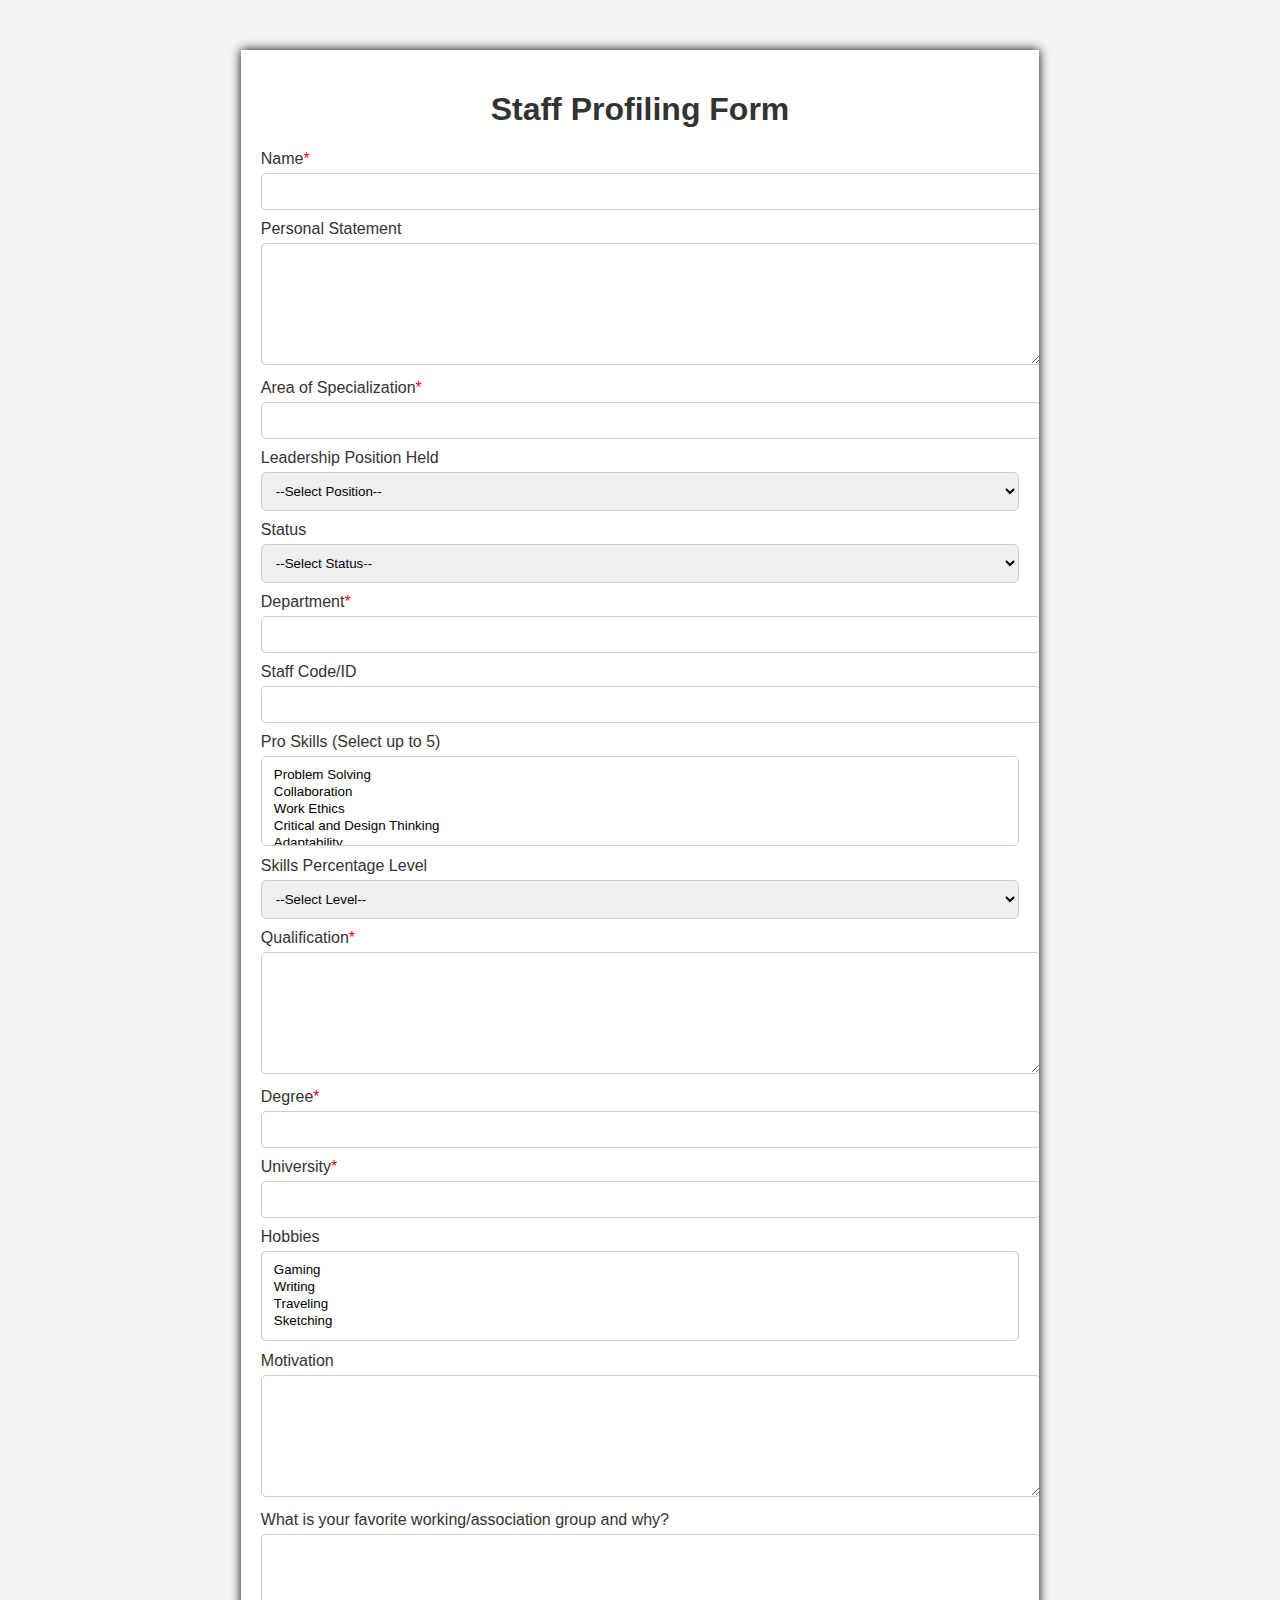
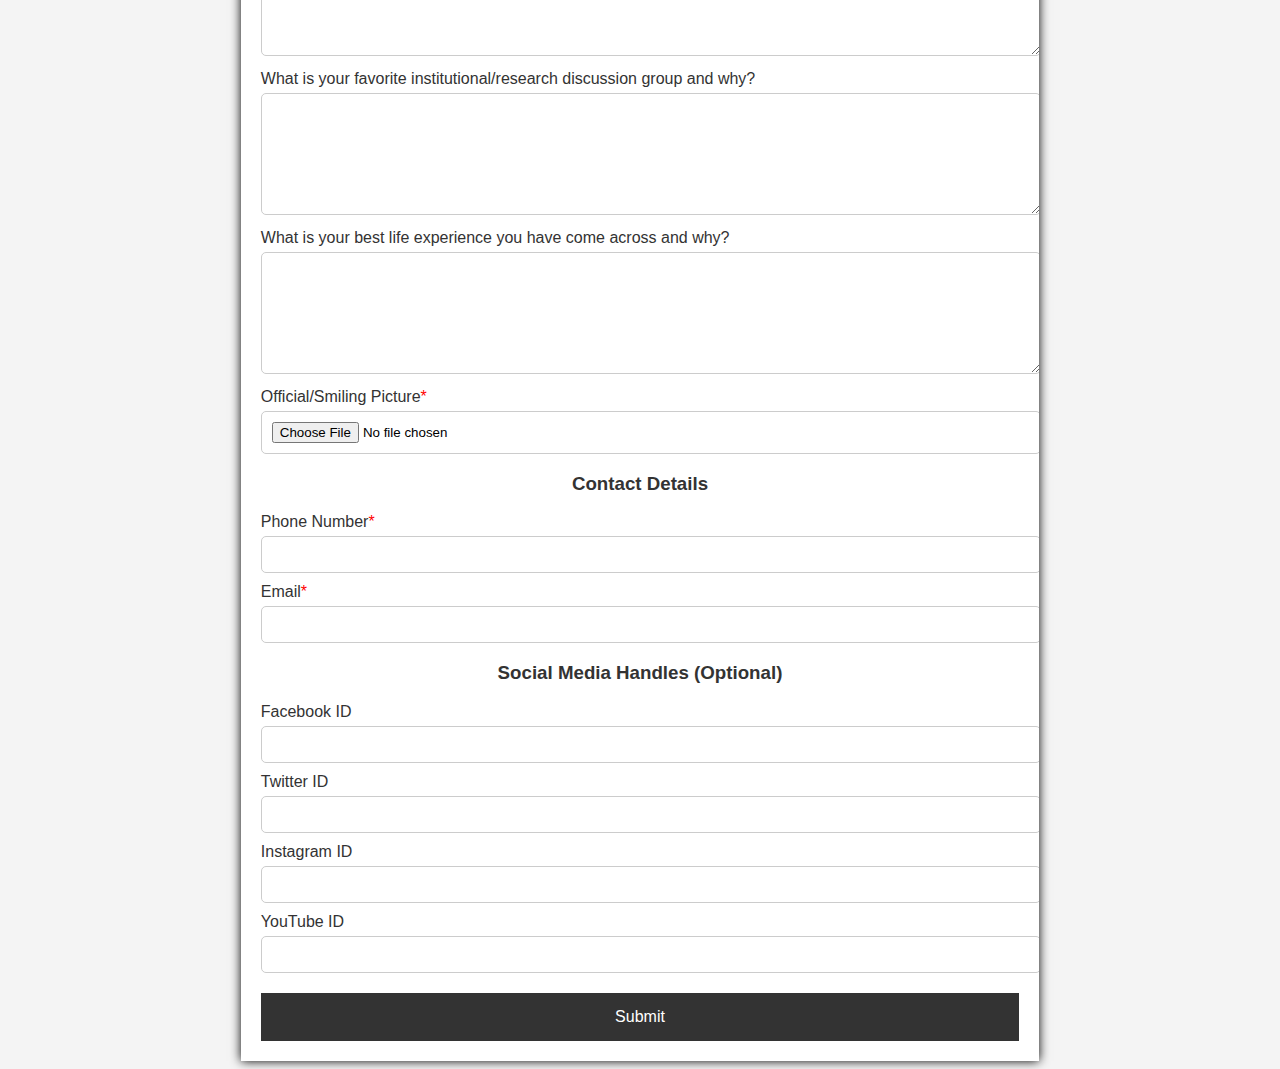
<file: index.html>
<!DOCTYPE html>
<html lang="en">
<head>
    <meta charset="UTF-8">
    <title>University Staff Profiling Form</title>
    <link rel="stylesheet" href="styles.css">
    <!-- Include EmailJS SDK -->
    <script src="https://cdn.emailjs.com/sdk/2.3.2/email.min.js"></script>
    <script>
        (function(){
            emailjs.init("service_ih3c44a"); // Replace with your EmailJS user ID
        })();
    </script>
</head>
<body>
    <div class="container">
        <h1>Staff Profiling Form</h1>
        <form id="staffForm">
            <!-- 1) Name (your name here/required) -->
            <label for="name">Name<span>*</span></label>
            <input type="text" id="name" name="name" required>

            <!-- 2) Personal Statement (your bio/about me) -->
            <label for="personalStatement">Personal Statement</label>
            <textarea id="personalStatement" name="personalStatement"></textarea>

            <!-- 3) Area of Specialization (your specialty here/required) -->
            <label for="specialization">Area of Specialization<span>*</span></label>
            <input type="text" id="specialization" name="specialization" required>

            <!-- 4) Leadership Position Held (selected from an auto picker) -->
            <label for="leadershipPosition">Leadership Position Held</label>
            <select id="leadershipPosition" name="leadershipPosition">
                <option value="">--Select Position--</option>
                <option value="VC">VC</option>
                <option value="DVC">DVC</option>
                <option value="Dean">Dean</option>
                <option value="Sub-Dean">Sub-Dean</option>
                <option value="Faculty Officer">Faculty Officer</option>
                <option value="Director">Director</option>
                <option value="HOD">HOD</option>
                <option value="Librarian">Librarian</option>
                <option value="Registrar">Registrar</option>
                <option value="Student Heads/President">Student Heads/President</option>
                <!-- Add more positions as needed -->
            </select>

            <!-- 5) Status (selected from an auto picker) -->
            <label for="status">Status</label>
            <select id="status" name="status">
                <option value="">--Select Status--</option>
                <option value="Academic - Fulltime/Main">Academic - Fulltime/Main</option>
                <option value="Academic - Parttime/Adjunct">Academic - Parttime/Adjunct</option>
                <option value="Non-academic - Administrative">Non-academic - Administrative</option>
                <option value="Non-academic - Technical/Laboratory">Non-academic - Technical/Laboratory</option>
                <option value="Non-academic - Adhoc/Temporarily">Non-academic - Adhoc/Temporarily</option>
                <option value="Student President">Student President</option>
            </select>

            <!-- Welcome Address (if leadership position is selected) -->
            <div id="welcomeAddressSection" style="display:none;">
                <label for="welcomeAddress">Welcome Address</label>
                <textarea id="welcomeAddress" name="welcomeAddress"></textarea>
            </div>

            <!-- 2) Department (your department/required) -->
            <label for="department">Department<span>*</span></label>
            <input type="text" id="department" name="department" required>

            <!-- 3) Staff Code/ID (optional) -->
            <label for="staffCode">Staff Code/ID</label>
            <input type="text" id="staffCode" name="staffCode">

            <!-- 4) Pro Skills (selected from an auto picker) -->
            <label for="proSkills">Pro Skills (Select up to 5)</label>
            <select id="proSkills" name="proSkills[]" multiple>
                <option value="Problem Solving">Problem Solving</option>
                <option value="Collaboration">Collaboration</option>
                <option value="Work Ethics">Work Ethics</option>
                <option value="Critical and Design Thinking">Critical and Design Thinking</option>
                <option value="Adaptability">Adaptability</option>
                <option value="Management">Management</option>
                <!-- Add more skills as needed -->
            </select>

            <!-- Percentage level -->
            <label for="skillsPercentage">Skills Percentage Level</label>
            <select id="skillsPercentage" name="skillsPercentage">
                <option value="">--Select Level--</option>
                <option value="0-20">0-20%</option>
                <option value="21-40">21-40%</option>
                <option value="41-60">41-60%</option>
                <option value="61-80">61-80%</option>
                <option value="81-100">81-100%</option>
            </select>

            <!-- 10) Qualification (in a text area) -->
            <label for="qualification">Qualification<span>*</span></label>
            <textarea id="qualification" name="qualification" required></textarea>

            <!-- Degree (your last degree here/required) -->
            <label for="degree">Degree<span>*</span></label>
            <input type="text" id="degree" name="degree" required>

            <!-- University (your last university here/required) -->
            <label for="university">University<span>*</span></label>
            <input type="text" id="university" name="university" required>

            <!-- Hobbies (selected from an auto picker) -->
            <label for="hobbies">Hobbies</label>
            <select id="hobbies" name="hobbies[]" multiple>
                <option value="Gaming">Gaming</option>
                <option value="Writing">Writing</option>
                <option value="Traveling">Traveling</option>
                <option value="Sketching">Sketching</option>
                <!-- Add more hobbies as needed -->
            </select>

            <!-- Motivation (in a text area) -->
            <label for="motivation">Motivation</label>
            <textarea id="motivation" name="motivation"></textarea>

            <!-- Favorite Working Group -->
            <label for="favoriteGroup">What is your favorite working/association group and why?</label>
            <textarea id="favoriteGroup" name="favoriteGroup"></textarea>

            <!-- Favorite Discussion Group -->
            <label for="favoriteDiscussion">What is your favorite institutional/research discussion group and why?</label>
            <textarea id="favoriteDiscussion" name="favoriteDiscussion"></textarea>

            <!-- Best Life Experience -->
            <label for="bestExperience">What is your best life experience you have come across and why?</label>
            <textarea id="bestExperience" name="bestExperience"></textarea>

            <!-- Official/Smiling Picture (attach your photo/image here/required) -->
            <label for="photo">Official/Smiling Picture<span>*</span></label>
            <input type="file" id="photo" name="photo" accept="image/*" required>

            <!-- Contact Details -->
            <h3>Contact Details</h3>

            <!-- Phone Number (your phone number here/required/validated) -->
            <label for="phone">Phone Number<span>*</span></label>
            <input type="tel" id="phone" name="phone" required>

            <!-- Email (your email here/required/validated) -->
            <label for="email">Email<span>*</span></label>
            <input type="email" id="email" name="email" required>

            <!-- Social Media Handles (optional) -->
            <h3>Social Media Handles (Optional)</h3>

            <!-- Facebook ID (Supplied/embedded with logo) -->
            <label for="facebook">Facebook ID</label>
            <input type="text" id="facebook" name="facebook">

            <!-- Twitter ID (Supplied/embedded with logo) -->
            <label for="twitter">Twitter ID</label>
            <input type="text" id="twitter" name="twitter">

            <!-- Instagram ID (Supplied/embedded with logo) -->
            <label for="instagram">Instagram ID</label>
            <input type="text" id="instagram" name="instagram">

            <!-- YouTube ID (Supplied/embedded with logo) -->
            <label for="youtube">YouTube ID</label>
            <input type="text" id="youtube" name="youtube">

            <!-- Submit Button -->
            <button type="submit">Submit</button>
        </form>
    </div>
    <script src="script.js"></script>
</body>
</html>
</file>
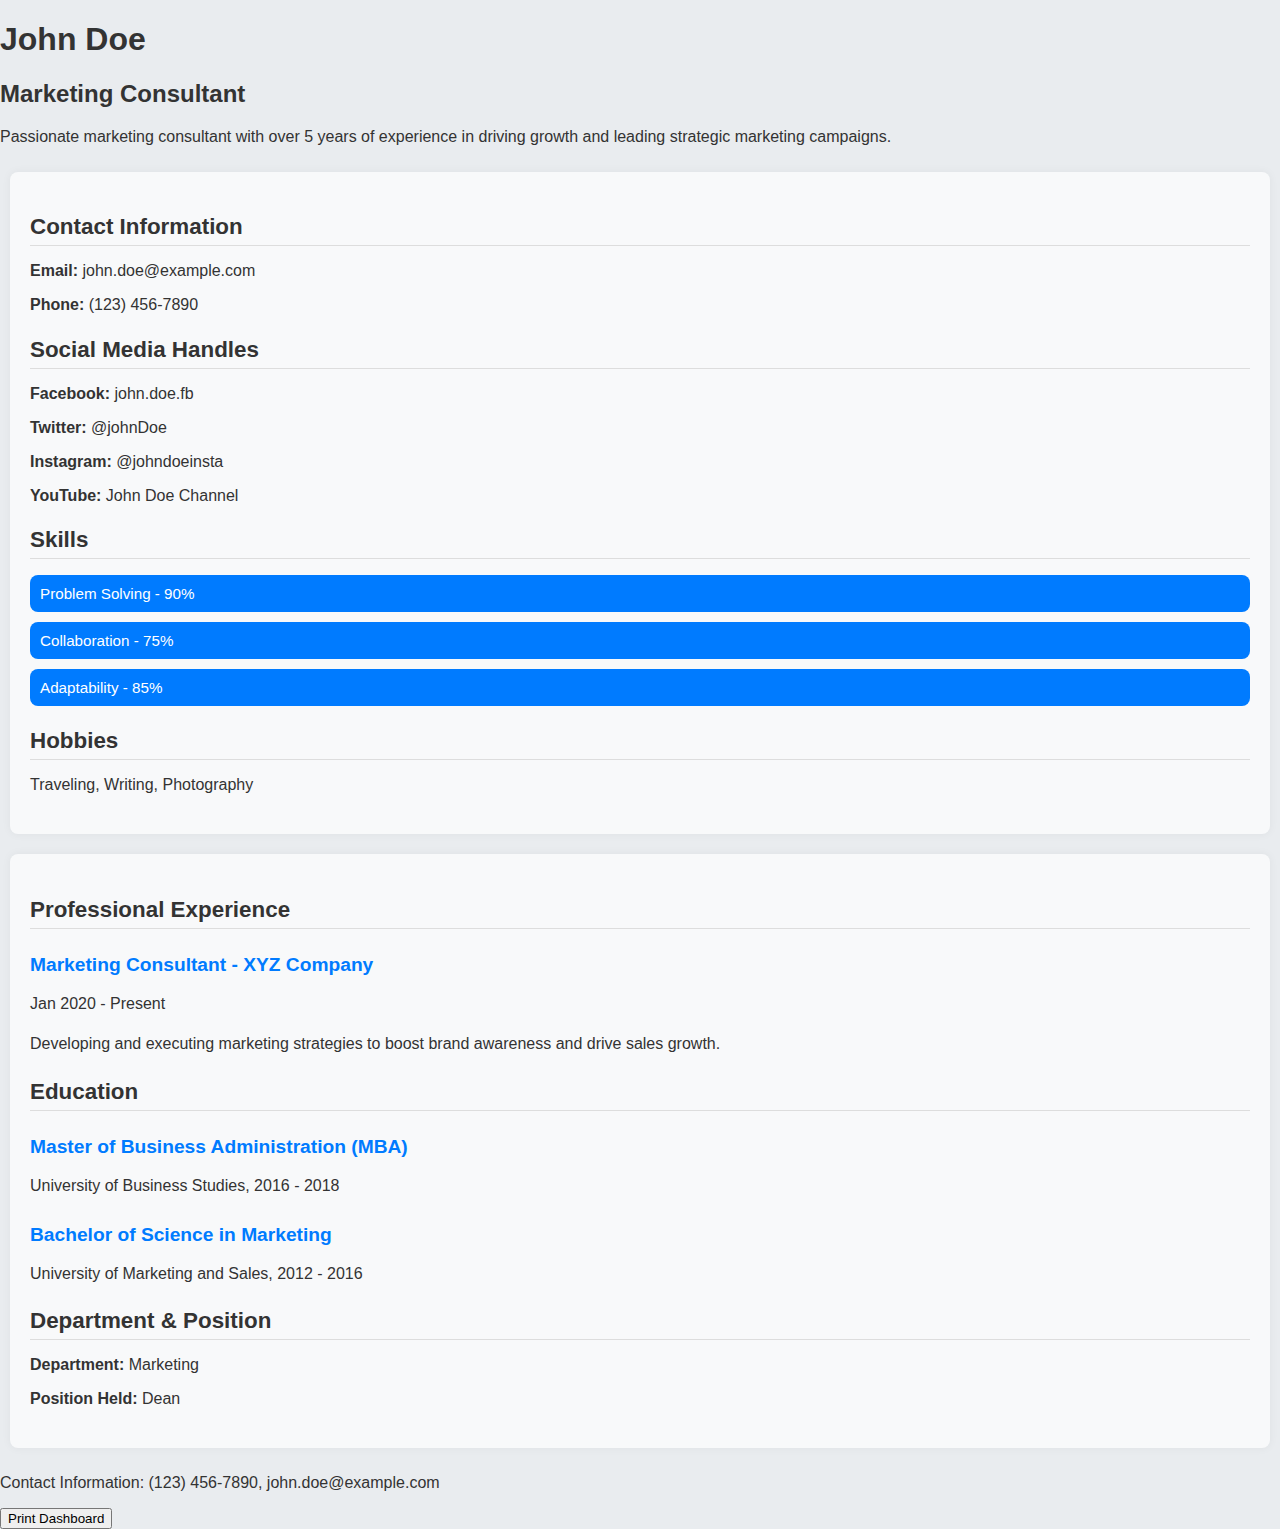
<file: dashboard.html>
<!DOCTYPE html>
<html lang="en">
<head>
    <meta charset="UTF-8">
    <meta name="viewport" content="width=device-width, initial-scale=1.0">
    <link rel="stylesheet" href="profile.css">
    <title>Staff Profile Dashboard</title>
</head>
<body>
    <div class="dashboard-container">
        <div class="dashboard-header">
            <div class="profile-picture" id="profilePicture"></div>
            <div class="header-details">
                <h1 id="staffName">John Doe</h1>
                <h2 id="staffSpecialization">Marketing Consultant</h2>
                <p id="staffPersonalStatement">Passionate marketing consultant with over 5 years of experience in driving growth and leading strategic marketing campaigns.</p>
            </div>
        </div>
        
        <div class="main-content">
            <div class="left-column">
                <div class="section">
                    <h3>Contact Information</h3>
                    <p><strong>Email:</strong> <span id="staffEmail">john.doe@example.com</span></p>
                    <p><strong>Phone:</strong> <span id="staffPhone">(123) 456-7890</span></p>
                </div>

                <div class="section">
                    <h3>Social Media Handles</h3>
                    <p><strong>Facebook:</strong> <span id="staffFacebook">john.doe.fb</span></p>
                    <p><strong>Twitter:</strong> <span id="staffTwitter">@johnDoe</span></p>
                    <p><strong>Instagram:</strong> <span id="staffInstagram">@johndoeinsta</span></p>
                    <p><strong>YouTube:</strong> <span id="staffYouTube">John Doe Channel</span></p>
                </div>

                <div class="section">
                    <h3>Skills</h3>
                    <ul class="skills-list" id="skillsList">
                        <li>Problem Solving - 90%</li>
                        <li>Collaboration - 75%</li>
                        <li>Adaptability - 85%</li>
                    </ul>
                </div>

                <div class="section">
                    <h3>Hobbies</h3>
                    <p id="staffHobbies">Traveling, Writing, Photography</p>
                </div>
            </div>

            <div class="right-column">
                <div class="section">
                    <h3>Professional Experience</h3>
                    <div class="experience">
                        <h4>Marketing Consultant - XYZ Company</h4>
                        <p>Jan 2020 - Present</p>
                        <p>Developing and executing marketing strategies to boost brand awareness and drive sales growth.</p>
                    </div>
                </div>

                <div class="section">
                    <h3>Education</h3>
                    <div class="education">
                        <h4>Master of Business Administration (MBA)</h4>
                        <p>University of Business Studies, 2016 - 2018</p>
                    </div>
                    <div class="education">
                        <h4>Bachelor of Science in Marketing</h4>
                        <p>University of Marketing and Sales, 2012 - 2016</p>
                    </div>
                </div>

                <div class="section">
                    <h3>Department & Position</h3>
                    <p><strong>Department:</strong> <span id="staffDepartment">Marketing</span></p>
                    <p><strong>Position Held:</strong> <span id="staffLeadershipPosition">Dean</span></p>
                    <div id="welcomeAddressSection" style="display:none;">
                        <p><strong>Welcome Address:</strong> <span id="staffWelcomeAddress">Welcome to the marketing department. We aim to foster a culture of innovation and collaboration.</span></p>
                    </div>
                </div>
            </div>
        </div>

        <footer class="dashboard-footer">
            <p>Contact Information: <span id="footerContactPhone">(123) 456-7890</span>, <span id="footerContactEmail">john.doe@example.com</span></p>
            <button onclick="window.print()">Print Dashboard</button>
        </footer>
    </div>
    <script>
         var name = localStorage.getItem('staffName');
         var name = localStorage.getItem('staffEmail');




         if (name && email) {
      var formDataDiv = document.getElementById('formDataSection');
      formDataDiv.innerHTML = 
        <div class="user-details">
          <h2>User Details</h2>
          <p class="user-name"><strong>Name:</strong> ${name}</p>
          <p class="user-email"><strong>Email:</strong> ${email}</p>
        </div>
      ;
    }
    </script>
</body>
</html>
</file>
<file: styles.css>
/* styles.css */

body {
    font-family: Arial, sans-serif;
    background-color: #f4f4f4;
}

.container {
    width: 60%;
    margin: auto;
    overflow: hidden;
    background: #fff;
    padding: 20px;
    margin-top: 50px;
    box-shadow: 0px 0px 10px 0px #000;
}

h1, h2, h3 {
    text-align: center;
    color: #333;
}

label {
    display: block;
    margin-top: 10px;
    color: #333;
}

label span {
    color: red;
}

input[type="text"],
input[type="email"],
input[type="tel"],
input[type="file"],
select,
textarea {
    width: 100%;
    padding: 10px;
    margin-top: 5px;
    border: 1px solid #ccc;
    border-radius: 5px;
}

textarea {
    height: 100px;
}

button[type="submit"],
button {
    display: block;
    width: 100%;
    padding: 15px;
    background: #333;
    color: #fff;
    border: none;
    margin-top: 20px;
    cursor: pointer;
    font-size: 16px;
}

button[type="submit"]:hover,
button:hover {
    background: #555;
}

img {
    display: block;
    margin: 20px auto;
    max-width: 200px;
    border-radius: 50%;
}

@media (max-width: 768px) {
    .container {
        width: 90%;
    }
}
</file>
<file: profile.css>
/* General reset and styling */
body {
    font-family: 'Arial', sans-serif;
    background-color: #e9ecef;
    color: #333;
    margin: 0;
    padding: 0;
}

.profile-container {
    max-width: 900px;
    margin: 40px auto;
    background: #ffffff;
    padding: 20px;
    border-radius: 8px;
    box-shadow: 0 0 20px rgba(0, 0, 0, 0.1);
}

.profile-header {
    display: flex;
    align-items: center;
    border-bottom: 2px solid #007bff;
    padding-bottom: 20px;
    margin-bottom: 20px;
}

.profile-header .profile-picture {
    width: 150px;
    height: 150px;
    border-radius: 50%;
    background-color: #ccc;
    margin-right: 20px;
    background-size: cover;
    background-position: center;
}

.profile-header .profile-details {
    flex: 1;
}

.profile-header .profile-details h1 {
    font-size: 2em;
    color: #007bff;
    margin-bottom: 5px;
}

.profile-header .profile-details h2 {
    font-size: 1.2em;
    color: #555;
    margin-bottom: 15px;
}

.profile-header .profile-details p {
    font-size: 1em;
    line-height: 1.5;
}

.contact-details {
    background-color: #007bff;
    color: white;
    padding: 10px;
    border-radius: 8px;
    margin-bottom: 20px;
}

.contact-details p {
    margin: 5px 0;
    font-size: 1em;
}

.main-content {
    display: flex;
    flex-wrap: wrap;
}

.left-column,
.right-column {
    width: calc(50% - 20px);
    padding: 20px;
    background: #f8f9fa;
    margin: 10px;
    border-radius: 8px;
    box-shadow: 0 0 10px rgba(0, 0, 0, 0.05);
}

.left-column {
    flex: 1 1 50%;
}

.right-column {
    flex: 1 1 50%;
}

.section {
    margin-bottom: 20px;
}

.section h3 {
    font-size: 1.4em;
    color: #333;
    margin-bottom: 10px;
    border-bottom: 1px solid #ddd;
    padding-bottom: 5px;
}

.skills-list {
    list-style: none;
    padding-left: 0;
}

.skills-list li {
    background-color: #007bff;
    color: #fff;
    padding: 10px;
    margin-bottom: 10px;
    border-radius: 8px;
    font-size: 0.95em;
}

.education, .experience {
    margin-bottom: 20px;
}

.education h4, .experience h4 {
    font-size: 1.2em;
    margin-bottom: 5px;
    color: #007bff;
}

.education p, .experience p {
    font-size: 1em;
    line-height: 1.5;
}

.footer {
    text-align: center;
    margin-top: 40px;
    padding: 20px 0;
    background: #007bff;
    color: white;
    border-radius: 8px;
}
</file>
